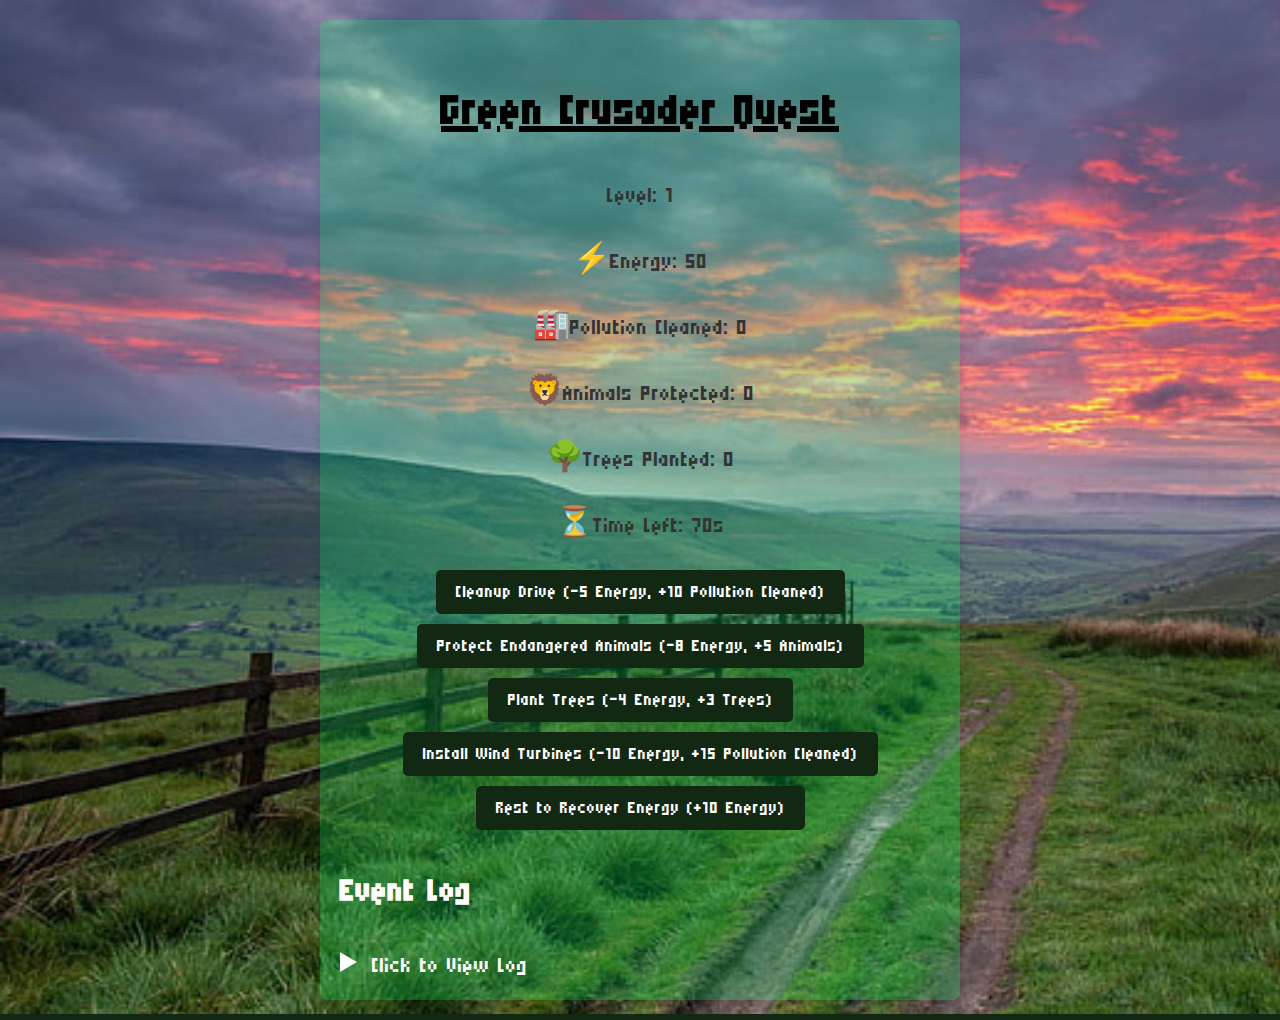
<file: index.html>
<!DOCTYPE html>
<html lang="en">
<head>
    <meta charset="UTF-8">
    <meta name="viewport" content="width=device-width, initial-scale=1.0">
    <title>Green Crusader Quest</title>
    <link rel="stylesheet" href="style.css">
</head>
<body>
    <div class="game-container">
        <h1>Green Crusader Quest</h1>
        <div class="stats">
            <p>Level: <span id="levelcount">1</span></p>
            <p>⚡Energy: <span id="energy">50</span></p>
            <p>🏭Pollution Cleaned: <span id="pollution-cleaned">0</span></p>
            <p>🦁Animals Protected: <span id="animals-protected">0</span></p>
            <p>🌳Trees Planted: <span id="trees-planted">0</span></p>
            <p>⏳Time Left: <span id="time">60</span>s</p>
        </div>
        <div class="actions">
            <button onclick="performAction('cleanup')">Cleanup Drive (-5 Energy, +10 Pollution Cleaned)</button>
            <button onclick="performAction('protectAnimals')">Protect Endangered Animals (-8 Energy, +5 Animals)</button>
            <button onclick="performAction('plantTrees')">Plant Trees (-4 Energy, +3 Trees)</button>
            <button onclick="performAction('installTurbines')">Install Wind Turbines (-10 Energy, +15 Pollution Cleaned)</button>
            <button onclick="performAction('rest')">Rest to Recover Energy (+10 Energy)</button>
        </div>
        <div class="log">
            <h2>Event Log</h2>
            <details>
                <summary>Click to View Log</summary>
                <ul id="log-list"></ul>
            </details>
        </div>
    </div>
    <script src="script.js"></script>
</body>
</html>
</file>
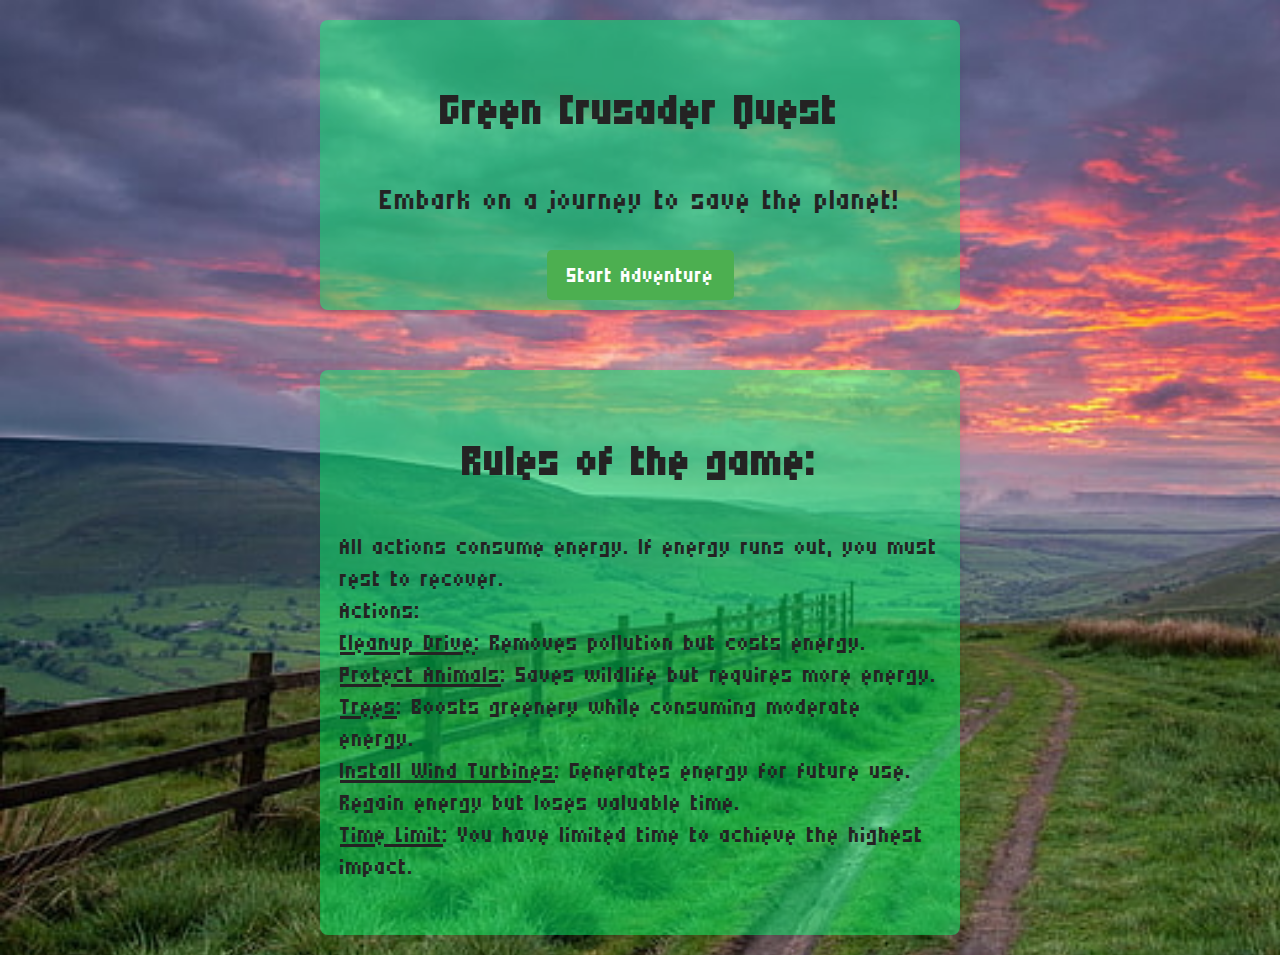
<file: start.html>
<!DOCTYPE html>
<html lang="en">
<head>
  <meta charset="UTF-8">
  <meta name="viewport" content="width=device-width, initial-scale=1.0">
  <link rel="stylesheet" href="start.css">
  <title>EcoWarrior Quest</title>
</head>
<body>
<center>
  <div id="start-page">
    <h1>Green Crusader Quest</h1>
    <p>Embark on a journey to save the planet!</p>
    <a id="start-btn" href="index.html">Start Adventure</a>
  </div>
  <br><br>
  <div id="start-page">
    <h1>Rules of the game:</h1>
    <p id="rules"> All actions consume energy.
        If energy runs out, you must rest to recover.<br>
        Actions:
        <br>
        <u>Cleanup Drive</u>: Removes pollution but costs energy.<br>
        <u>Protect Animals</u>: Saves wildlife but requires more energy.<br>
        <u>Trees</u>: Boosts greenery while consuming moderate energy.<br>
        <u>Install Wind Turbines</u>: Generates energy for future use.<br>
        Regain energy but loses valuable time.<br>
        <u>Time Limit</u>: You have limited time to achieve the highest impact.
    </p>
  </div>
</center>
</body>
</html>
</file>
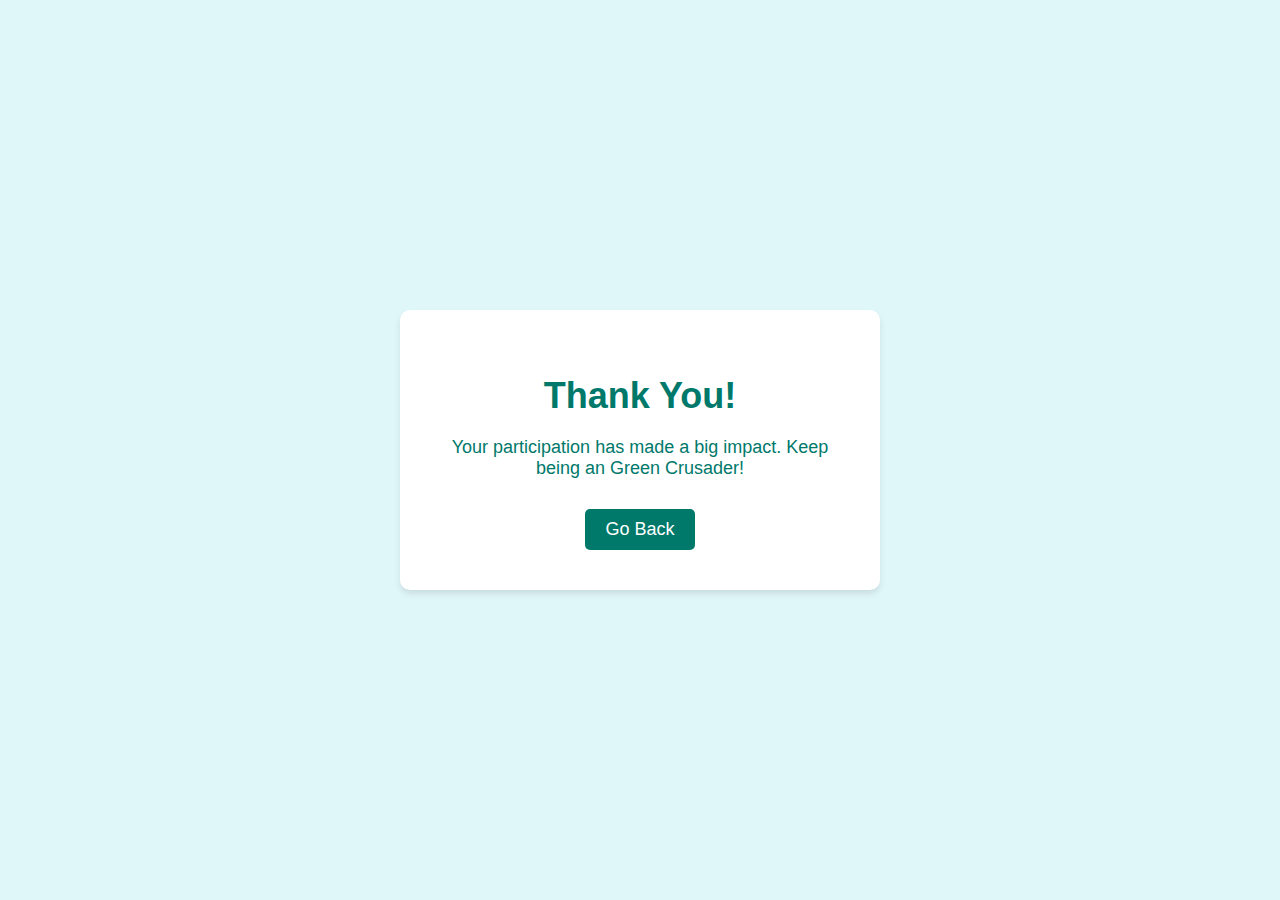
<file: thankyou.html>
<!DOCTYPE html>
<html lang="en">
<head>
    <meta charset="UTF-8">
    <meta name="viewport" content="width=device-width, initial-scale=1.0">
    <title>Thank You</title>
    <link rel="stylesheet" href="ty.css">
</head>
<body>
    <div class="thank-you-container">
        <h1>Thank You!</h1>
        <p>Your participation has made a big impact. Keep being an Green Crusader!</p>
        <button onclick="goBack()">Go Back</button>
    </div>

    <script>
        function goBack() {
            window.location.href = "start.html";
        }
    </script>
</body>
</html>
</file>
<file: style.css>
@import url('https://fonts.googleapis.com/css2?family=Micro+5&display=swap');
body {
    font-family: "Micro 5" !important;
    background-image: url("bg.jpg");
    background-repeat: no-repeat;
    color: #333;
    margin: 0;
    padding: 20px;
    background-size:1800px;
    font-size: 30px;
    background-color: #122813;
}

h1{
    color: black;
    text-decoration:underline;
    transition: transform 0.3s ease;
}

h1:hover{
    color: rgb(29, 47, 33);
}
.game-container {
    max-width: 600px;
    margin: 0 auto;
    text-align: center;
    background: #00fe6e38;
    padding: 20px;
    border-radius: 8px;
    box-shadow: 0 4px 8px rgba(0, 0, 0, 0.1);
}

.stats {
    margin-bottom: 20px;
}

.actions button {
    font-family: "Micro 5" !important;
    display: block;
    margin: 10px auto;
    padding: 10px 20px;
    font-size: 16px;
    border: none;
    border-radius: 5px;
    background-color: #122813;
    color: #fff;
    cursor: pointer;
    transition: background-color 0.3s;
    font-size: 24px;
}

.actions button:hover {
    background-color: #000000;
}

.log {
    color: white;
    text-align: left;
    margin-top: 20px;
}

.log ul {
    list-style-type: none;
    padding: 0;
}

.log ul li {
    color: #aefabe;
    margin: 5px 0;
    font-size: 20px;
}
</file>
<file: start.css>
@import url('https://fonts.googleapis.com/css2?family=Micro+5&display=swap');
body {
    font-family: "Micro 5" !important;
    background-image: url("bg.jpg");
    background-repeat: no-repeat;
    color: #242323;
    margin: 0;
    padding: 20px;
    background-size:1800px;
    font-size: 30px;
    background-color: #122813;
}

a {
    padding: 10px 20px;
    background-color: #4caf50;
    color: white;
    border: none;
    border-radius: 5px;
    cursor: pointer;
    text-decoration: none;
}
  
a:hover {
    background-color: #45a049;
}

#start-page{
    max-width: 600px;
    margin: 0 auto;
    text-align: center;
    background: #00fe6e75;
    padding: 20px;
    border-radius: 8px;
    box-shadow: 0 4px 8px rgba(0, 0, 0, 0.1);
}

p{
    font-size: 40px;
}

#rules{
    font-size: 32px !important;
    text-align: left;
}
</file>
<file: ty.css>
body {
    font-family: Arial, sans-serif;
    background-color: #e0f7fa;
    color: #00796b;
    display: flex;
    justify-content: center;
    align-items: center;
    height: 100vh;
    margin: 0;
}

.thank-you-container {
    text-align: center;
    background-color: white;
    padding: 40px;
    border-radius: 10px;
    box-shadow: 0 4px 6px rgba(0, 0, 0, 0.1);
    max-width: 400px;
    width: 100%;
}

h1 {
    font-size: 36px;
    margin-bottom: 20px;
}

p {
    font-size: 18px;
    margin-bottom: 30px;
}

button {
    padding: 10px 20px;
    background-color: #00796b;
    color: white;
    border: none;
    border-radius: 5px;
    cursor: pointer;
    font-size: 18px;
}

button:hover {
    background-color: #004d40;
}
</file>
